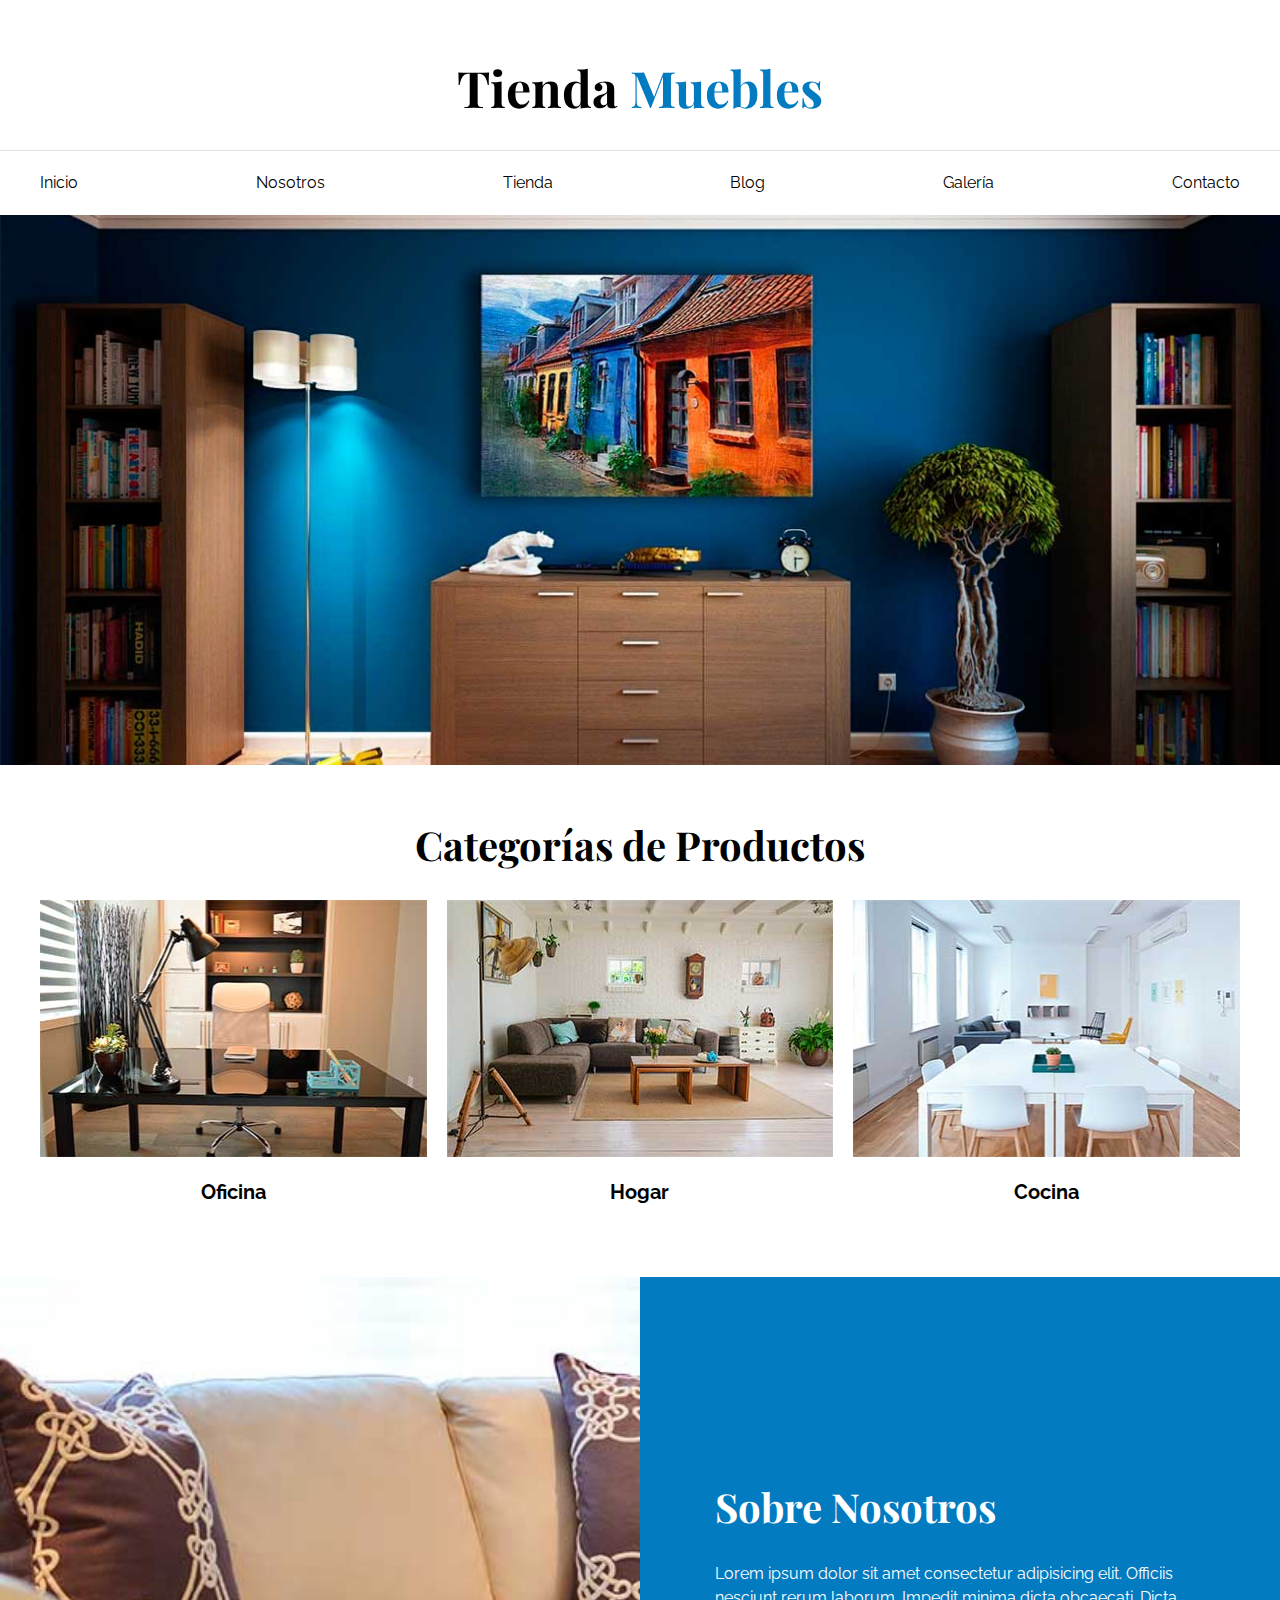
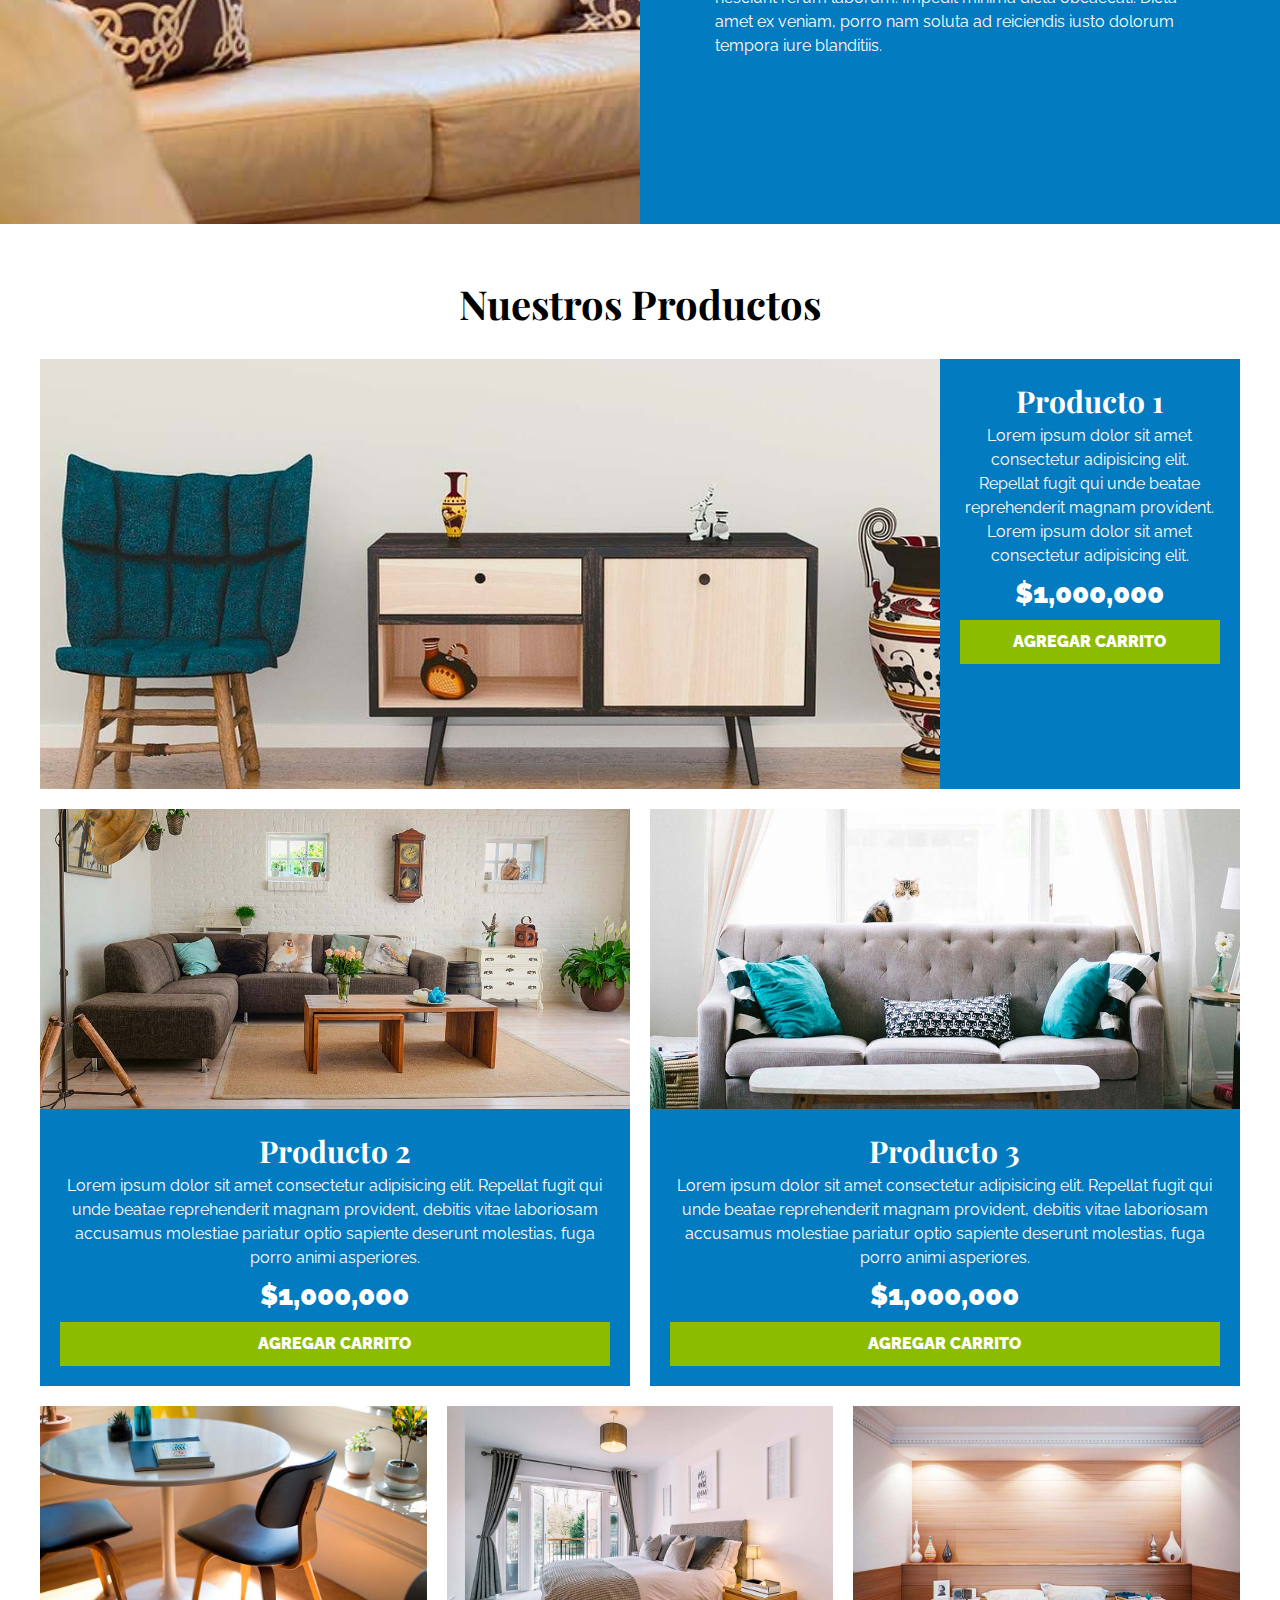
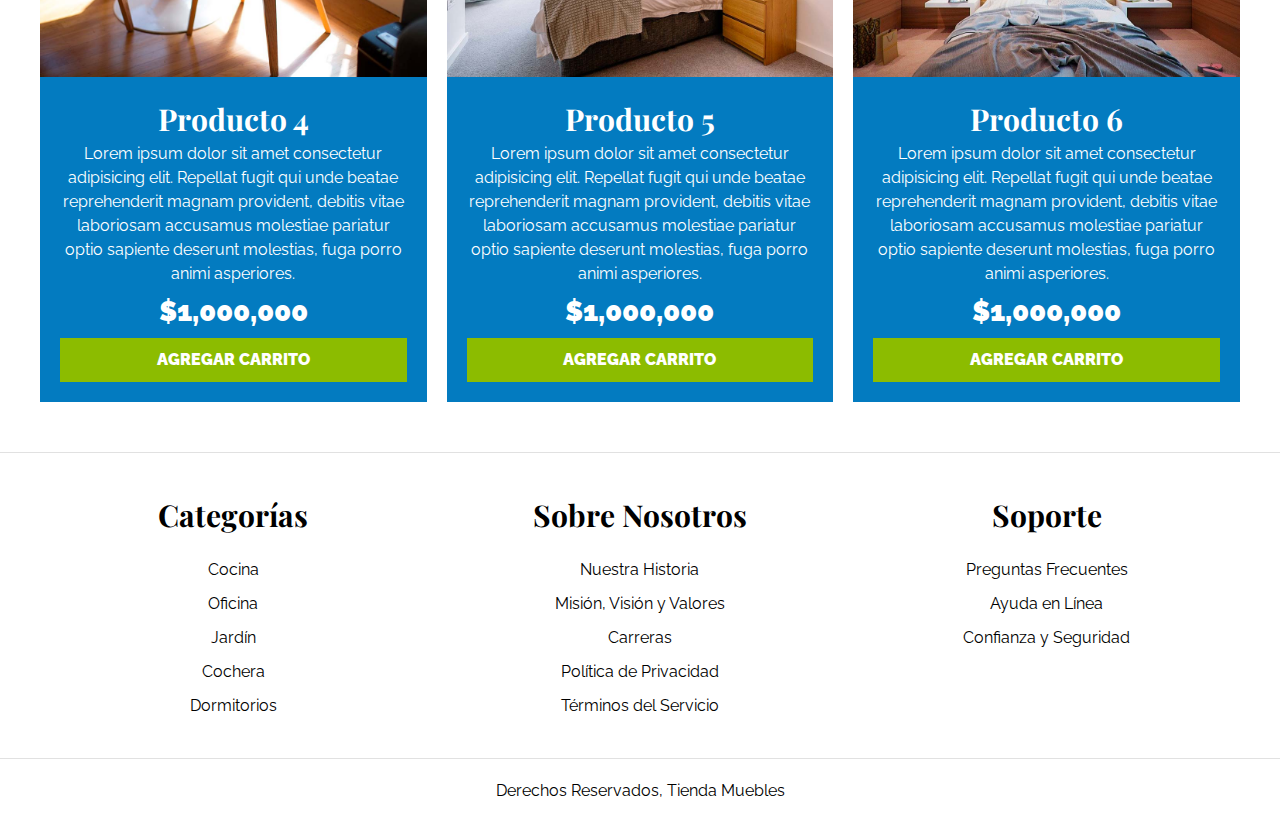
<file: index.html>
<!DOCTYPE html>
<html lang="en">
  <head>
    <meta charset="UTF-8" />
    <meta http-equiv="X-UA-Compatible" content="IE=edge" />
    <meta name="viewport" content="width=device-width, initial-scale=1.0" />
    <title>Tienda Muebles</title>

    <link rel="stylesheet" href="css/normalize.css" />
    <link rel="preconnect" href="https://fonts.googleapis.com" />
    <link rel="preconnect" href="https://fonts.gstatic.com" crossorigin />
    <link
      href="https://fonts.googleapis.com/css2?family=Playfair+Display:wght@700&family=Raleway:wght@400;700;900&display=swap"
      rel="stylesheet"
    />
    <link rel="stylesheet" href="css/styles.css" />
  </head>

  <body>
    <header>
      <h1 class="nombre-sitio center">Tienda <span>Muebles</span></h1>
    </header>

    <div class="contenedor-nav">
      <nav class="nav-principal contenedor">
        <a href="index.html">Inicio</a>
        <a href="nosotros.html">Nosotros</a>
        <a href="tienda.html">Tienda</a>
        <a href="blog.html">Blog</a>
        <a href="galeria.html">Galería</a>
        <a href="formulario.html">Contacto</a>
      </nav>
    </div>

    <div class="hero"></div>

    <section class="contenedor categorias">
      <h2 class="center">Categorías de Productos</h2>

      <div class="listado-categorias">
        <div class="categoria">
          <img src="img/categoria1.jpg" alt="Imagen Categoría" />
          <a href="#">Oficina</a>
        </div>

        <div class="categoria">
          <img src="img/categoria2.jpg" alt="Imagen Categoría Hogar" />
          <a href="#">Hogar</a>
        </div>

        <div class="categoria">
          <img src="img/categoria3.jpg" alt="Imagen Categoría Cocina" />
          <a href="#">Cocina</a>
        </div>
      </div>
    </section>

    <section class="sobre-nosotros">
      <div class="contenedor sobre-nosotros-grid">
        <div class="texto-nosotros">
          <h2>Sobre Nosotros</h2>
          <p>
            Lorem ipsum dolor sit amet consectetur adipisicing elit. Officiis
            nesciunt rerum laborum. Impedit minima dicta obcaecati. Dicta amet
            ex veniam, porro nam soluta ad reiciendis iusto dolorum tempora iure
            blanditiis.
          </p>
        </div>
      </div>
    </section>

    <main class="contenido-principal contenedor">
      <h2 class="center">Nuestros Productos</h2>

      <div class="listado-productos">
        <div class="producto">
          <img src="img/producto1.jpg" alt="Imagen Producto" />
          <div class="texto-producto">
            <h3>Producto 1</h3>

            <p>
              Lorem ipsum dolor sit amet consectetur adipisicing elit. Repellat
              fugit qui unde beatae reprehenderit magnam provident. Lorem ipsum
              dolor sit amet consectetur adipisicing elit.
            </p>

            <p class="precio">$1,000,000</p>

            <a class="btn" href="#">Agregar Carrito</a>
            <!--Info del producto-->
          </div>
          <!--Producto-->
        </div>

        <div class="producto">
          <img src="img/producto2.jpg" alt="Imagen Producto" />
          <div class="texto-producto">
            <h3>Producto 2</h3>

            <p>
              Lorem ipsum dolor sit amet consectetur adipisicing elit. Repellat
              fugit qui unde beatae reprehenderit magnam provident, debitis
              vitae laboriosam accusamus molestiae pariatur optio sapiente
              deserunt molestias, fuga porro animi asperiores.
            </p>

            <p class="precio">$1,000,000</p>

            <a class="btn" href="#">Agregar Carrito</a>
            <!--Info del producto-->
          </div>
          <!--Producto-->
        </div>

        <div class="producto">
          <img src="img/producto3.jpg" alt="Imagen Producto" />
          <div class="texto-producto">
            <h3>Producto 3</h3>

            <p>
              Lorem ipsum dolor sit amet consectetur adipisicing elit. Repellat
              fugit qui unde beatae reprehenderit magnam provident, debitis
              vitae laboriosam accusamus molestiae pariatur optio sapiente
              deserunt molestias, fuga porro animi asperiores.
            </p>

            <p class="precio">$1,000,000</p>

            <a class="btn" href="#">Agregar Carrito</a>
            <!--Info del producto-->
          </div>
          <!--Producto-->
        </div>

        <div class="producto">
          <img src="img/producto4.jpg" alt="Imagen Producto" />
          <div class="texto-producto">
            <h3>Producto 4</h3>

            <p>
              Lorem ipsum dolor sit amet consectetur adipisicing elit. Repellat
              fugit qui unde beatae reprehenderit magnam provident, debitis
              vitae laboriosam accusamus molestiae pariatur optio sapiente
              deserunt molestias, fuga porro animi asperiores.
            </p>

            <p class="precio">$1,000,000</p>

            <a class="btn" href="#">Agregar Carrito</a>
            <!--Info del producto-->
          </div>
          <!--Producto-->
        </div>

        <div class="producto">
          <img src="img/producto5.jpg" alt="Imagen Producto" />
          <div class="texto-producto">
            <h3>Producto 5</h3>

            <p>
              Lorem ipsum dolor sit amet consectetur adipisicing elit. Repellat
              fugit qui unde beatae reprehenderit magnam provident, debitis
              vitae laboriosam accusamus molestiae pariatur optio sapiente
              deserunt molestias, fuga porro animi asperiores.
            </p>

            <p class="precio">$1,000,000</p>

            <a class="btn" href="#">Agregar Carrito</a>
            <!--Info del producto-->
          </div>
          <!--Producto-->
        </div>

        <div class="producto">
          <img src="img/producto6.jpg" alt="Imagen Producto" />
          <div class="texto-producto">
            <h3>Producto 6</h3>

            <p>
              Lorem ipsum dolor sit amet consectetur adipisicing elit. Repellat
              fugit qui unde beatae reprehenderit magnam provident, debitis
              vitae laboriosam accusamus molestiae pariatur optio sapiente
              deserunt molestias, fuga porro animi asperiores.
            </p>

            <p class="precio">$1,000,000</p>

            <a class="btn" href="#">Agregar Carrito</a>
            <!--Info del producto-->
          </div>
          <!--Producto-->
        </div>
        <!--Fin del listado de productos-->
      </div>
    </main>

    <footer class="site-footer">
      <div class="contenedor-footer contenedor">
        <div>
          <h3 class="center">Categorías</h3>

          <nav class="nav-footer">
            <a href="#">Cocina</a>
            <a href="#">Oficina</a>
            <a href="#">Jardín</a>
            <a href="#">Cochera</a>
            <a href="#">Dormitorios</a>
          </nav>
        </div>

        <div>
          <h3 class="center">Sobre Nosotros</h3>

          <nav class="nav-footer">
            <a href="#">Nuestra Historia</a>
            <a href="#">Misión, Visión y Valores</a>
            <a href="#">Carreras</a>
            <a href="#">Política de Privacidad</a>
            <a href="#">Términos del Servicio</a>
          </nav>
        </div>

        <div>
          <h3 class="center">Soporte</h3>

          <nav class="nav-footer">
            <a href="#">Preguntas Frecuentes</a>
            <a href="#">Ayuda en Línea</a>
            <a href="#">Confianza y Seguridad</a>
          </nav>
        </div>
      </div>

      <p class="copyright center">Derechos Reservados, Tienda Muebles</p>
    </footer>
  </body>
</html>
</file>
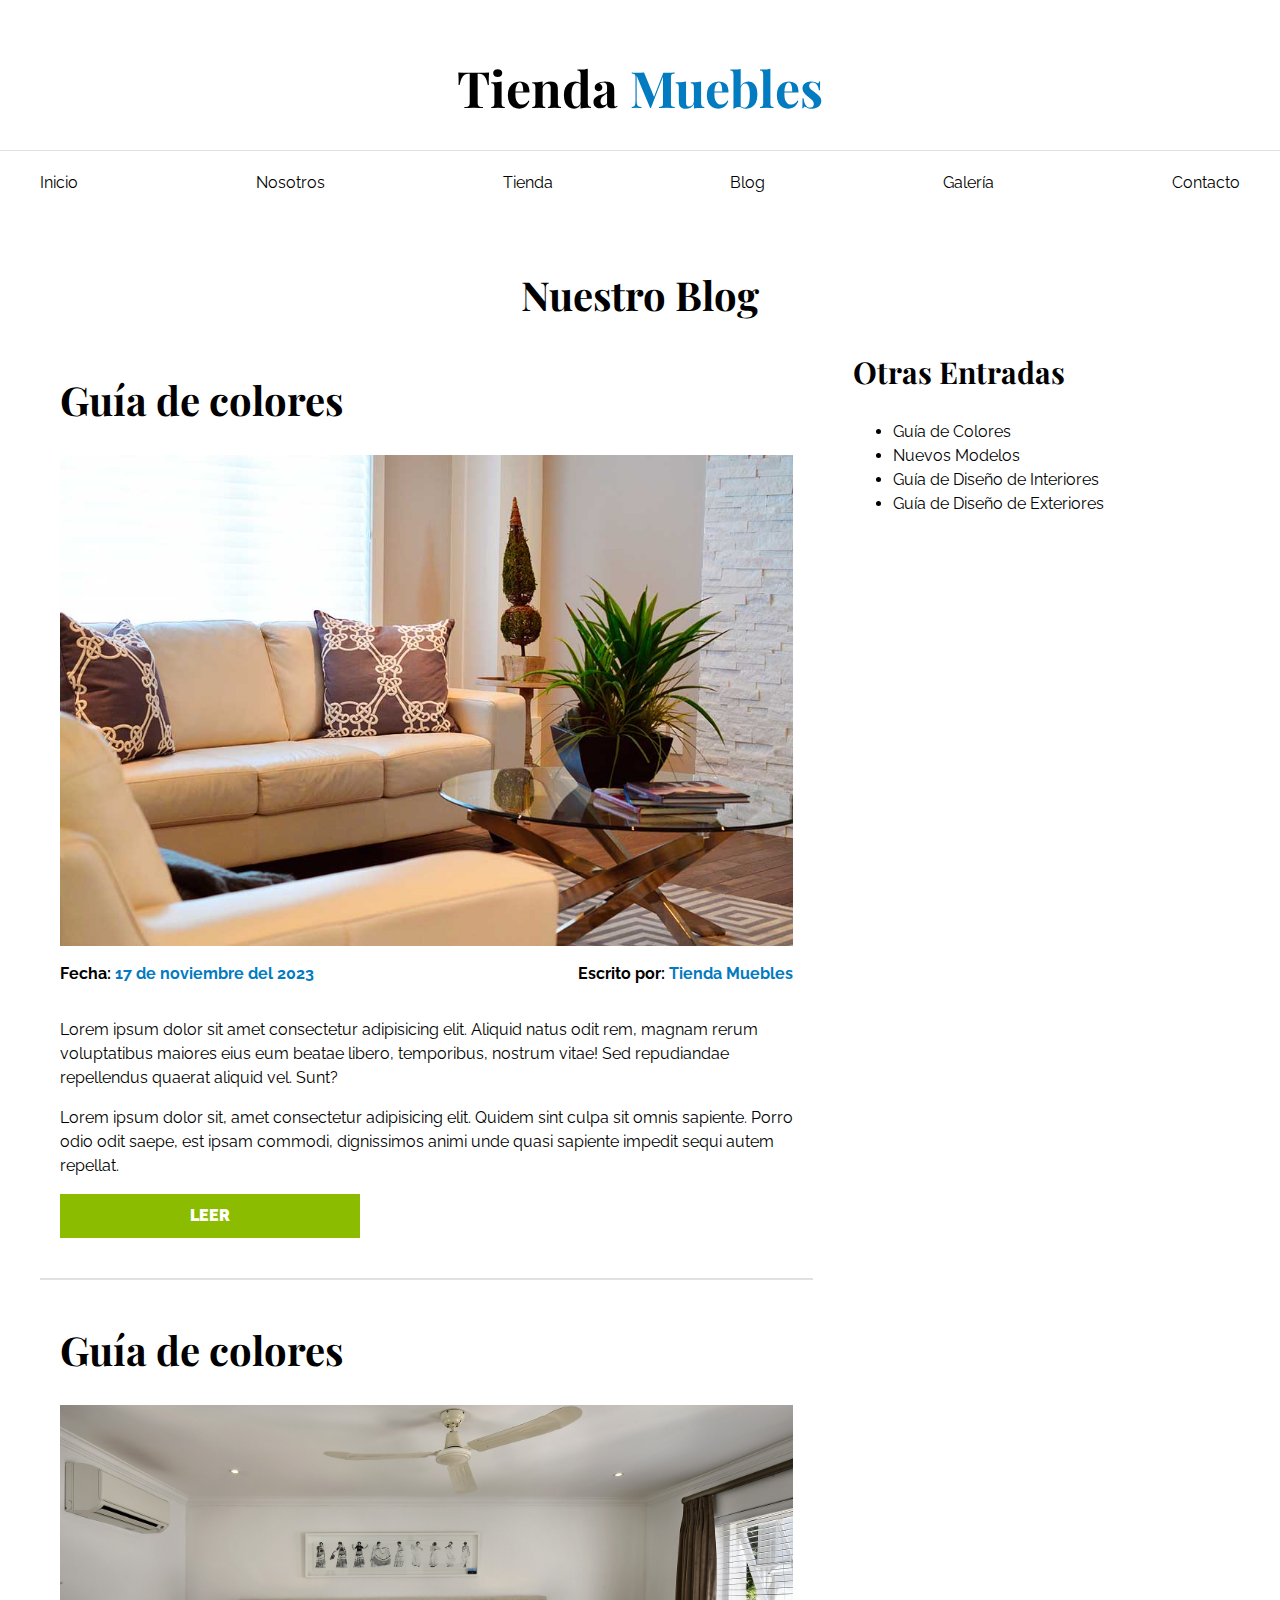
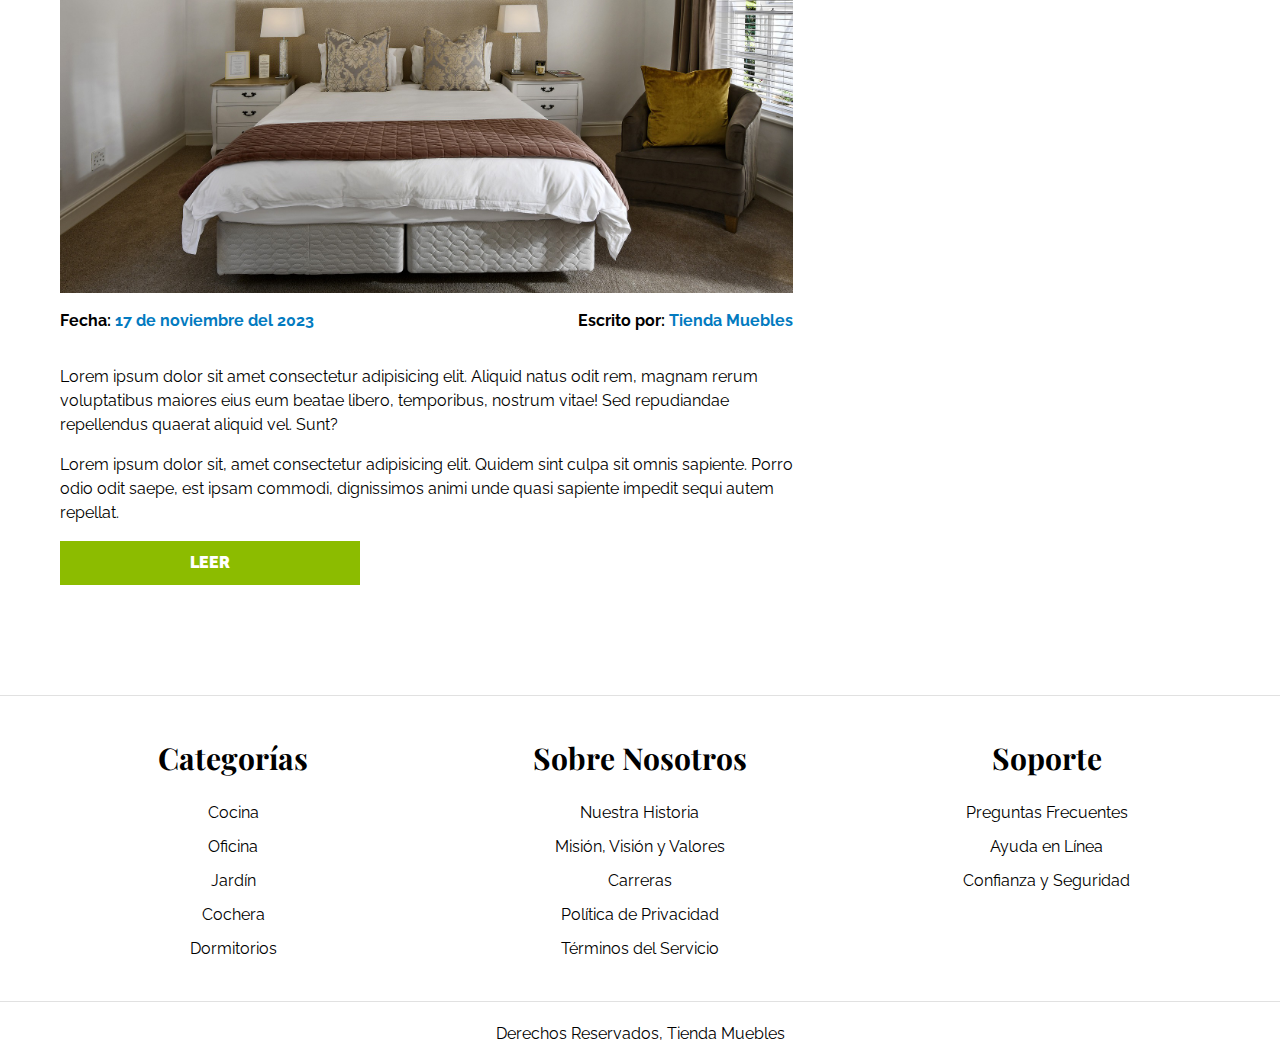
<file: blog.html>
<!DOCTYPE html>
<html lang="en">
  <head>
    <meta charset="UTF-8" />
    <meta http-equiv="X-UA-Compatible" content="IE=edge" />
    <meta name="viewport" content="width=device-width, initial-scale=1.0" />
    <title>Tienda Mueble - Blogs</title>

    <link rel="stylesheet" href="css/normalize.css" />
    <link rel="preconnect" href="https://fonts.googleapis.com" />
    <link rel="preconnect" href="https://fonts.gstatic.com" crossorigin />
    <link
      href="https://fonts.googleapis.com/css2?family=Playfair+Display:wght@700&family=Raleway:wght@400;700;900&display=swap"
      rel="stylesheet"
    />
    <link rel="stylesheet" href="css/styles.css" />
  </head>

  <body>
    <header>
      <h1 class="nombre-sitio center">Tienda <span>Muebles</span></h1>
    </header>

    <div class="contenedor-nav">
      <nav class="nav-principal contenedor">
        <a href="index.html">Inicio</a>
        <a href="nosotros.html">Nosotros</a>
        <a href="tienda.html">Tienda</a>
        <a href="blog.html">Blog</a>
        <a href="galeria.html">Galería</a>
        <a href="formulario.html">Contacto</a>
      </nav>
    </div>

    <main class="contenido-principal contenedor">
      <h2 class="center">Nuestro Blog</h2>

      <div class="contenedor-blog">
        <div class="blog">
          <article class="entrada">
            <header>
              <h2>Guía de colores</h2>
            </header>

            <div class="class">
              <img src="img/nosotros.jpg" alt="imagen de blog" />
            </div>

            <div class="entrada-meta">
              <p>Fecha: <span>17 de noviembre del 2023</span></p>
              <p>Escrito por: <span>Tienda Muebles</span></p>
            </div>

            <div class="entrada-blog">
              <p>
                Lorem ipsum dolor sit amet consectetur adipisicing elit. Aliquid
                natus odit rem, magnam rerum voluptatibus maiores eius eum
                beatae libero, temporibus, nostrum vitae! Sed repudiandae
                repellendus quaerat aliquid vel. Sunt?
              </p>

              <p>
                Lorem ipsum dolor sit, amet consectetur adipisicing elit. Quidem
                sint culpa sit omnis sapiente. Porro odio odit saepe, est ipsam
                commodi, dignissimos animi unde quasi sapiente impedit sequi
                autem repellat.
              </p>
            </div>

            <a class="btn max-width-30" href="entrada.html">Leer</a>
          </article>

          <article class="entrada">
            <header>
              <h2>Guía de colores</h2>
            </header>

            <div class="class">
              <img src="img/galeria_03.jpg" alt="imagen de blog" />
            </div>

            <div class="entrada-meta">
              <p>Fecha: <span>17 de noviembre del 2023</span></p>
              <p>Escrito por: <span>Tienda Muebles</span></p>
            </div>

            <div class="entrada-blog">
              <p>
                Lorem ipsum dolor sit amet consectetur adipisicing elit. Aliquid
                natus odit rem, magnam rerum voluptatibus maiores eius eum
                beatae libero, temporibus, nostrum vitae! Sed repudiandae
                repellendus quaerat aliquid vel. Sunt?
              </p>

              <p>
                Lorem ipsum dolor sit, amet consectetur adipisicing elit. Quidem
                sint culpa sit omnis sapiente. Porro odio odit saepe, est ipsam
                commodi, dignissimos animi unde quasi sapiente impedit sequi
                autem repellat.
              </p>
            </div>

            <a class="btn max-width-30" href="entrada.html">Leer</a>
          </article>
        </div>

        <aside>
          <h3>Otras Entradas</h3>

          <ul>
            <li>
              <a href="entrada.html">Guía de Colores</a>
            </li>
            <li>
              <a href="entrada.html">Nuevos Modelos</a>
            </li>
            <li>
              <a href="entrada.html">Guía de Diseño de Interiores</a>
            </li>
            <li>
              <a href="entrada.html">Guía de Diseño de Exteriores</a>
            </li>
          </ul>
        </aside>
      </div>
    </main>

    <footer class="site-footer">
      <div class="contenedor-footer contenedor">
        <div>
          <h3 class="center">Categorías</h3>

          <nav class="nav-footer">
            <a href="#">Cocina</a>
            <a href="#">Oficina</a>
            <a href="#">Jardín</a>
            <a href="#">Cochera</a>
            <a href="#">Dormitorios</a>
          </nav>
        </div>

        <div>
          <h3 class="center">Sobre Nosotros</h3>

          <nav class="nav-footer">
            <a href="#">Nuestra Historia</a>
            <a href="#">Misión, Visión y Valores</a>
            <a href="#">Carreras</a>
            <a href="#">Política de Privacidad</a>
            <a href="#">Términos del Servicio</a>
          </nav>
        </div>

        <div>
          <h3 class="center">Soporte</h3>

          <nav class="nav-footer">
            <a href="#">Preguntas Frecuentes</a>
            <a href="#">Ayuda en Línea</a>
            <a href="#">Confianza y Seguridad</a>
          </nav>
        </div>
      </div>

      <p class="copyright center">Derechos Reservados, Tienda Muebles</p>
    </footer>
  </body>
</html>
</file>
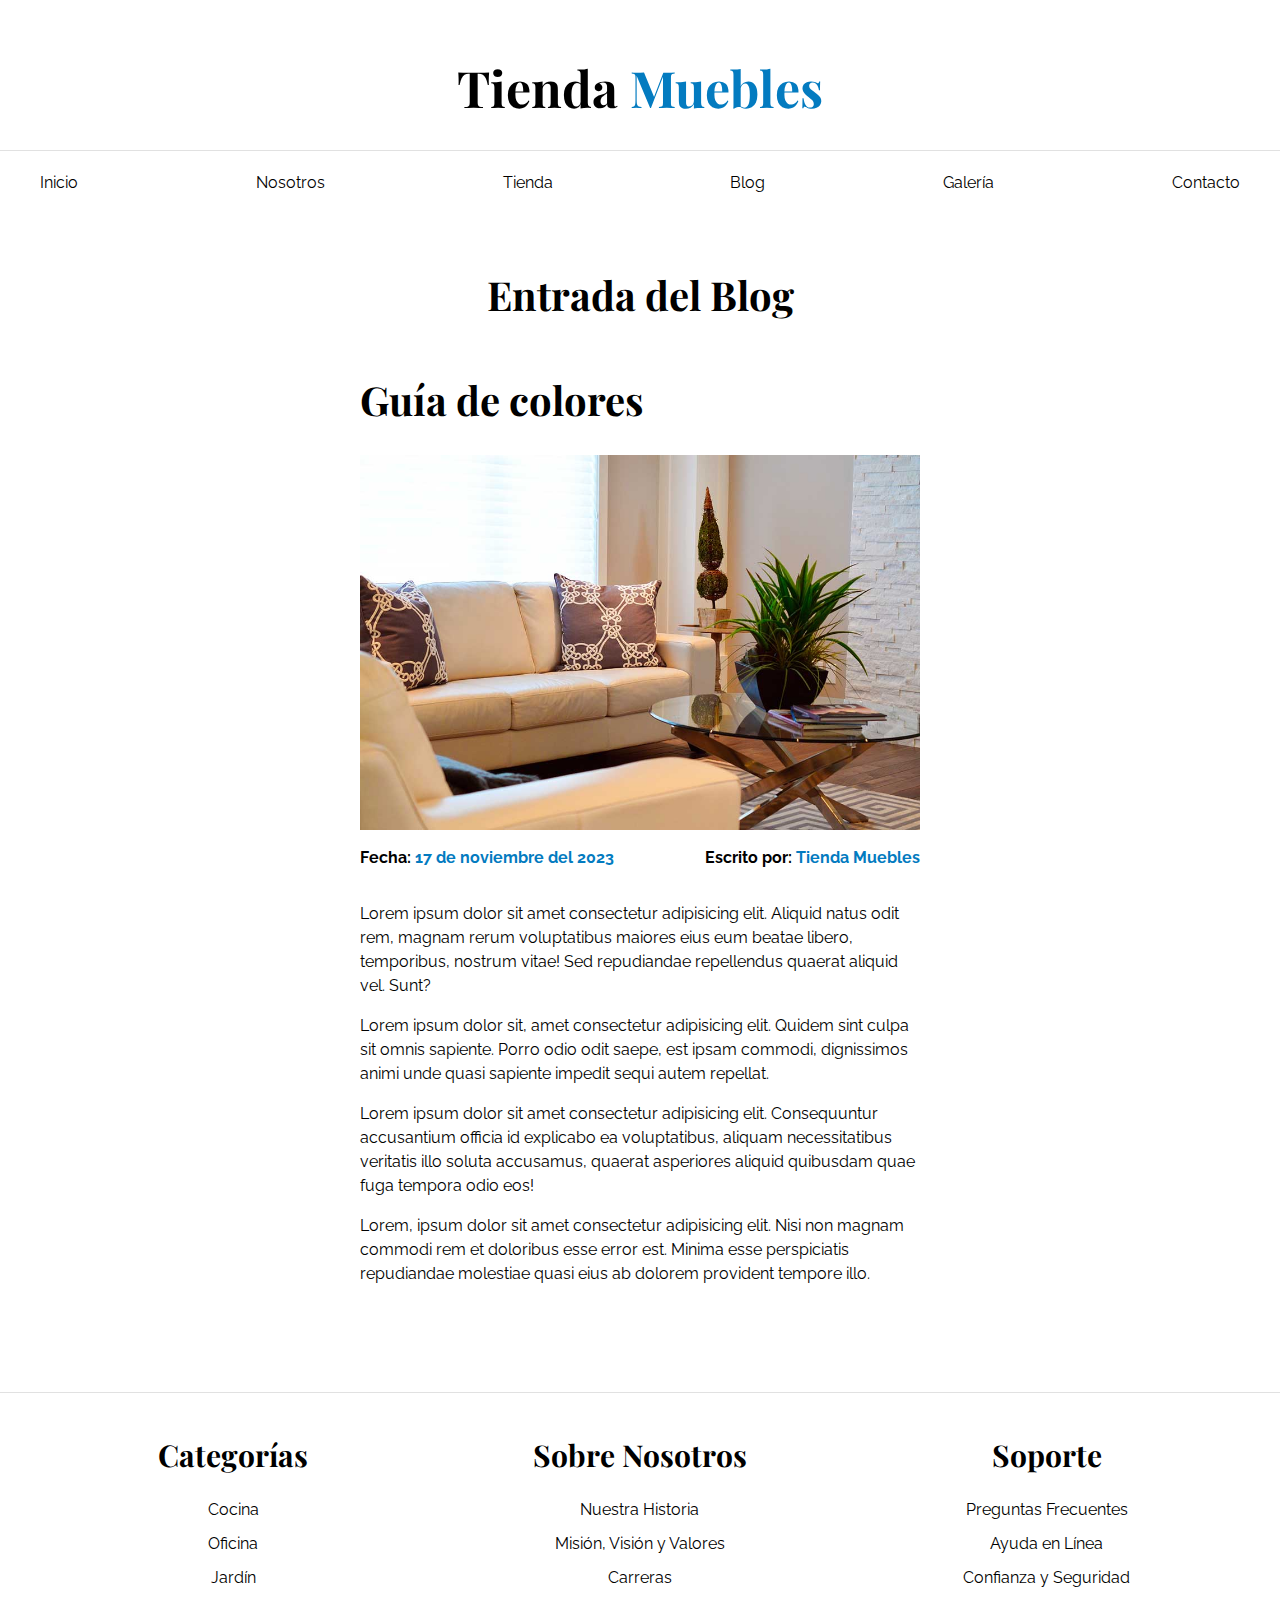
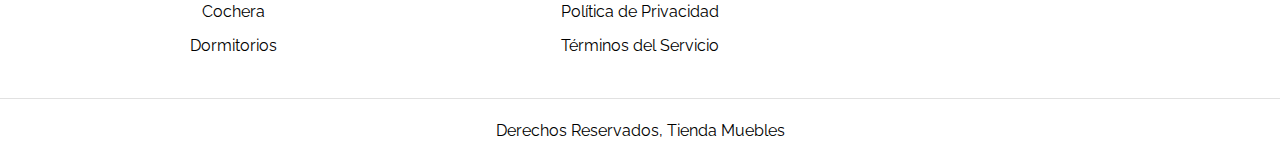
<file: entrada.html>
<!DOCTYPE html>
<html lang="en">
  <head>
    <meta charset="UTF-8" />
    <meta http-equiv="X-UA-Compatible" content="IE=edge" />
    <meta name="viewport" content="width=device-width, initial-scale=1.0" />
    <title>Tienda Mueble - Entrada Blog</title>

    <link rel="stylesheet" href="css/normalize.css" />
    <link rel="preconnect" href="https://fonts.googleapis.com" />
    <link rel="preconnect" href="https://fonts.gstatic.com" crossorigin />
    <link
      href="https://fonts.googleapis.com/css2?family=Playfair+Display:wght@700&family=Raleway:wght@400;700;900&display=swap"
      rel="stylesheet"
    />
    <link rel="stylesheet" href="css/styles.css" />
  </head>

  <body>
    <header>
      <h1 class="nombre-sitio center">Tienda <span>Muebles</span></h1>
    </header>

    <div class="contenedor-nav">
      <nav class="nav-principal contenedor">
        <a href="index.html">Inicio</a>
        <a href="nosotros.html">Nosotros</a>
        <a href="tienda.html">Tienda</a>
        <a href="blog.html">Blog</a>
        <a href="galeria.html">Galería</a>
        <a href="formulario.html">Contacto</a>
      </nav>
    </div>

    <main class="contenido-principal contenedor">
      <h2 class="center">Entrada del Blog</h2>

      <article class="entrada contenido-entrada">
        <header>
          <h2>Guía de colores</h2>
        </header>

        <div class="class">
          <img src="img/nosotros.jpg" alt="imagen de blog" />
        </div>

        <div class="entrada-meta">
          <p>Fecha: <span>17 de noviembre del 2023</span></p>
          <p>Escrito por: <span>Tienda Muebles</span></p>
        </div>

        <div class="entrada-blog">
          <p>
            Lorem ipsum dolor sit amet consectetur adipisicing elit. Aliquid
            natus odit rem, magnam rerum voluptatibus maiores eius eum beatae
            libero, temporibus, nostrum vitae! Sed repudiandae repellendus
            quaerat aliquid vel. Sunt?
          </p>

          <p>
            Lorem ipsum dolor sit, amet consectetur adipisicing elit. Quidem
            sint culpa sit omnis sapiente. Porro odio odit saepe, est ipsam
            commodi, dignissimos animi unde quasi sapiente impedit sequi autem
            repellat.
          </p>

          <p>
            Lorem ipsum dolor sit amet consectetur adipisicing elit.
            Consequuntur accusantium officia id explicabo ea voluptatibus,
            aliquam necessitatibus veritatis illo soluta accusamus, quaerat
            asperiores aliquid quibusdam quae fuga tempora odio eos!
          </p>

          <p>
            Lorem, ipsum dolor sit amet consectetur adipisicing elit. Nisi non
            magnam commodi rem et doloribus esse error est. Minima esse
            perspiciatis repudiandae molestiae quasi eius ab dolorem provident
            tempore illo.
          </p>
        </div>
      </article>
    </main>

    <footer class="site-footer">
      <div class="contenedor-footer contenedor">
        <div>
          <h3 class="center">Categorías</h3>

          <nav class="nav-footer">
            <a href="#">Cocina</a>
            <a href="#">Oficina</a>
            <a href="#">Jardín</a>
            <a href="#">Cochera</a>
            <a href="#">Dormitorios</a>
          </nav>
        </div>

        <div>
          <h3 class="center">Sobre Nosotros</h3>

          <nav class="nav-footer">
            <a href="#">Nuestra Historia</a>
            <a href="#">Misión, Visión y Valores</a>
            <a href="#">Carreras</a>
            <a href="#">Política de Privacidad</a>
            <a href="#">Términos del Servicio</a>
          </nav>
        </div>

        <div>
          <h3 class="center">Soporte</h3>

          <nav class="nav-footer">
            <a href="#">Preguntas Frecuentes</a>
            <a href="#">Ayuda en Línea</a>
            <a href="#">Confianza y Seguridad</a>
          </nav>
        </div>
      </div>

      <p class="copyright center">Derechos Reservados, Tienda Muebles</p>
    </footer>
  </body>
</html>
</file>
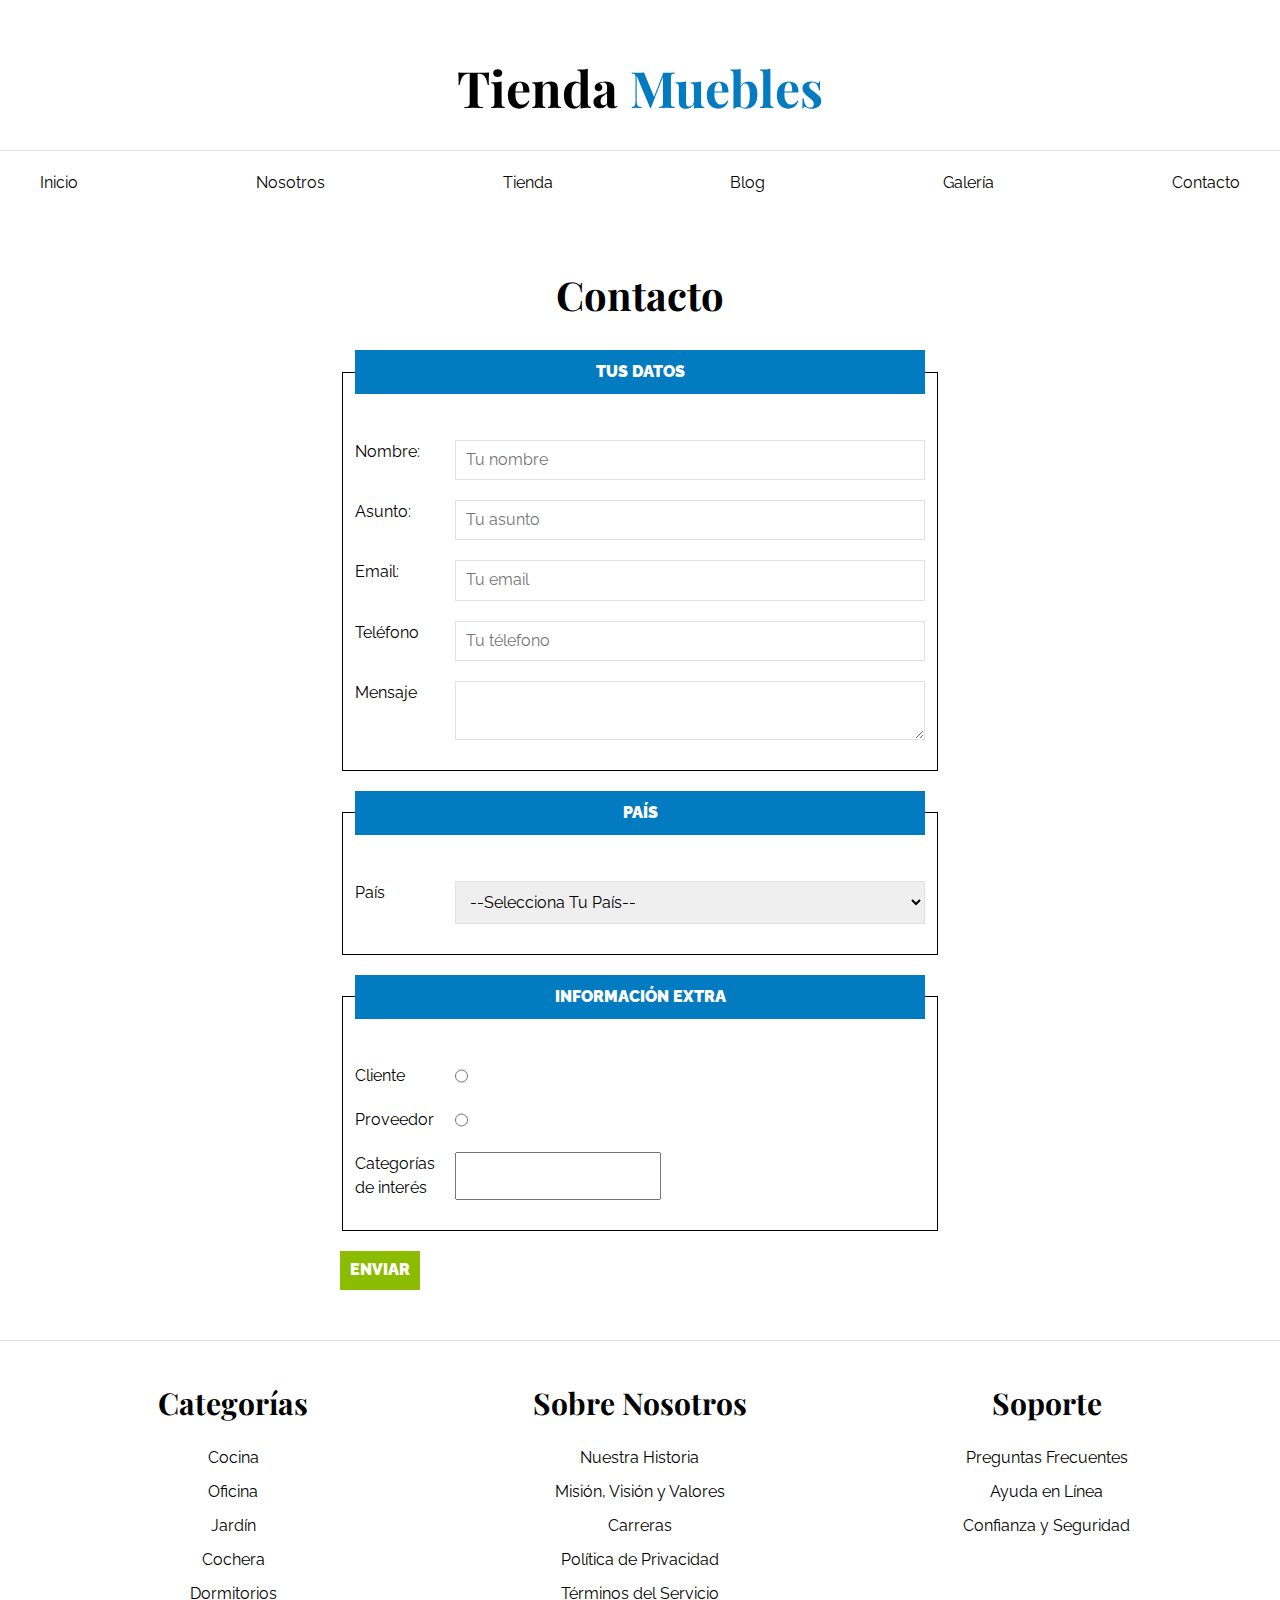
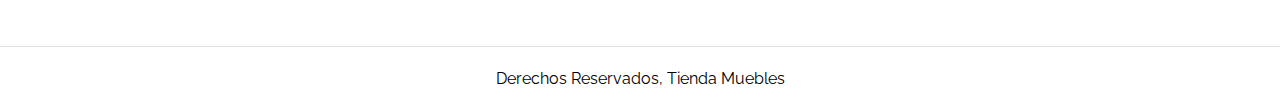
<file: formulario.html>
<!DOCTYPE html>
<html lang="en">
  <head>
    <meta charset="UTF-8" />
    <meta http-equiv="X-UA-Compatible" content="IE=edge" />
    <meta name="viewport" content="width=device-width, initial-scale=1.0" />
    <title>Tienda Mueble - Contacto</title>

    <link rel="stylesheet" href="css/normalize.css" />
    <link rel="preconnect" href="https://fonts.googleapis.com" />
    <link rel="preconnect" href="https://fonts.gstatic.com" crossorigin />
    <link
      href="https://fonts.googleapis.com/css2?family=Playfair+Display:wght@700&family=Raleway:wght@400;700;900&display=swap"
      rel="stylesheet"
    />
    <link rel="stylesheet" href="css/styles.css" />
  </head>

  <body>
    <header>
      <h1 class="nombre-sitio center">Tienda <span>Muebles</span></h1>
    </header>

    <div class="contenedor-nav">
      <nav class="nav-principal contenedor">
        <a href="index.html">Inicio</a>
        <a href="nosotros.html">Nosotros</a>
        <a href="tienda.html">Tienda</a>
        <a href="blog.html">Blog</a>
        <a href="galeria.html">Galería</a>
        <a href="formulario.html">Contacto</a>
      </nav>
    </div>

    <main class="contenido-principal contenedor">
      <h2 class="center">Contacto</h2>

      <form class="formulario">
        <fieldset>
          <legend>Tus Datos</legend>

          <div class="campo">
            <label for="nombre">Nombre: </label>
            <input
              class="input"
              id="nombre"
              type="text"
              placeholder="Tu nombre"
            />
          </div>

          <div class="campo">
            <label for="asunto">Asunto: </label>
            <input
              class="input"
              id="asunto"
              type="text"
              placeholder="Tu asunto"
            />
          </div>

          <div class="campo">
            <label for="email">Email: </label>
            <input
              class="input"
              id="email"
              type="email"
              placeholder="Tu email"
            />
          </div>

          <div class="campo">
            <label for="telefono">Teléfono</label>
            <input
              class="input"
              id="telefono"
              type="tel"
              placeholder="Tu télefono"
            />
          </div>

          <div class="campo">
            <label for="mensaje">Mensaje</label>
            <textarea id="mensaje" class="input"></textarea>
          </div>
        </fieldset>

        <fieldset>
          <legend>País</legend>

          <div class="campo">
            <label for="pais">País</label>
            <select class="input" id="pais">
              <option value="" selected disabled>--Selecciona Tu País--</option>
              <option value="MX">México</option>
              <option value="AR">Argentina</option>
              <option value="CL">Chile</option>
              <option value="CO">Colombia</option>
              <option value="PR">Perú</option>
            </select>
          </div>
        </fieldset>

        <fieldset>
          <legend>Información Extra</legend>

          <div class="campo">
            <label for="cliente">Cliente</label>
            <input id="cliente" type="radio" name="tipo" value="cliente" />
          </div>

          <div class="campo">
            <label for="proveedor">Proveedor</label>
            <input id="proveedor" type="radio" name="tipo" value="proveedor" />
          </div>

          <div class="campo">
            <label for="categorias">Categorías de interés</label>
            <input list="categorias" name="categorias" />
            <datalist id="categorias">
              <option value="Cocinas"></option>
              <option value="Exterior"></option>
              <option value="Recamaras"></option>
              <option value="Oficina"></option>
              <option value="Television"></option>
            </datalist>
          </div>
        </fieldset>

        <input class="btn" type="submit" value="Enviar" />
      </form>
    </main>

    <footer class="site-footer">
      <div class="contenedor-footer contenedor">
        <div>
          <h3 class="center">Categorías</h3>

          <nav class="nav-footer">
            <a href="#">Cocina</a>
            <a href="#">Oficina</a>
            <a href="#">Jardín</a>
            <a href="#">Cochera</a>
            <a href="#">Dormitorios</a>
          </nav>
        </div>

        <div>
          <h3 class="center">Sobre Nosotros</h3>

          <nav class="nav-footer">
            <a href="#">Nuestra Historia</a>
            <a href="#">Misión, Visión y Valores</a>
            <a href="#">Carreras</a>
            <a href="#">Política de Privacidad</a>
            <a href="#">Términos del Servicio</a>
          </nav>
        </div>

        <div>
          <h3 class="center">Soporte</h3>

          <nav class="nav-footer">
            <a href="#">Preguntas Frecuentes</a>
            <a href="#">Ayuda en Línea</a>
            <a href="#">Confianza y Seguridad</a>
          </nav>
        </div>
      </div>

      <p class="copyright center">Derechos Reservados, Tienda Muebles</p>
    </footer>
  </body>
</html>
</file>
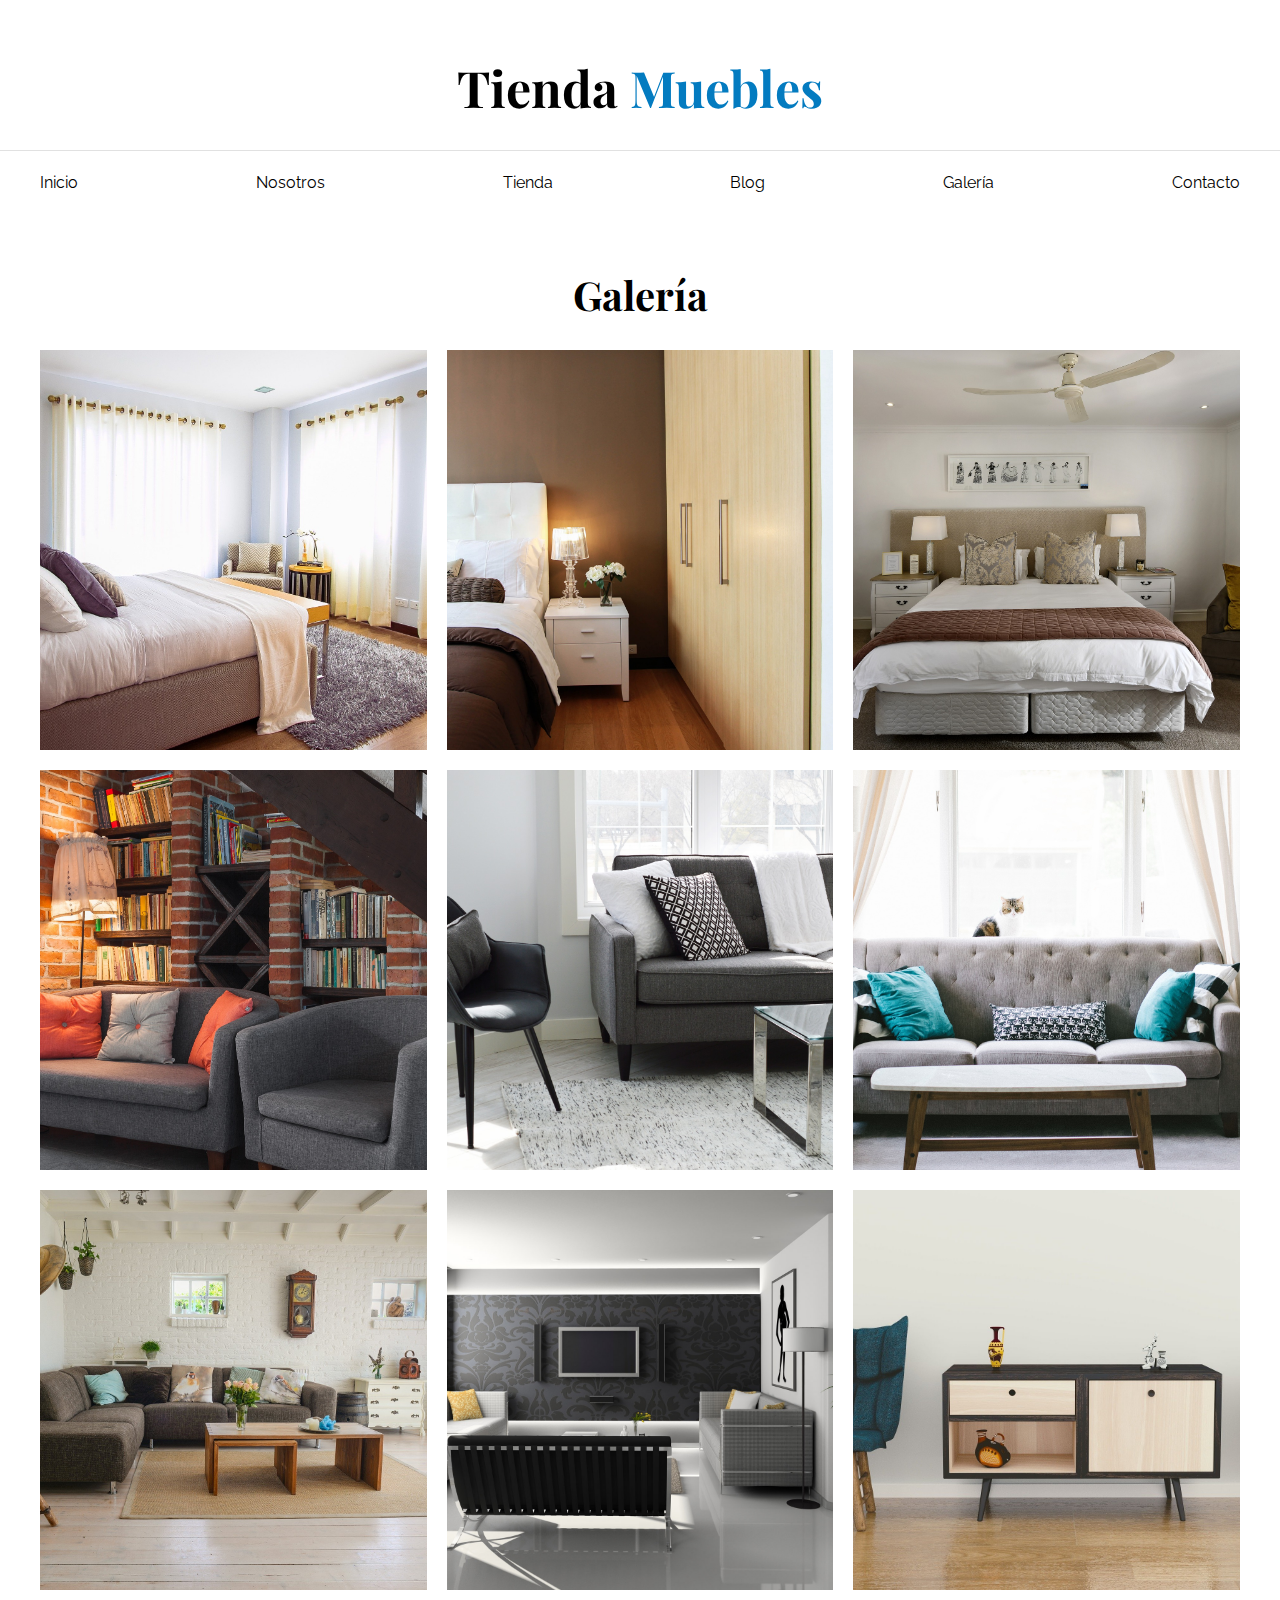
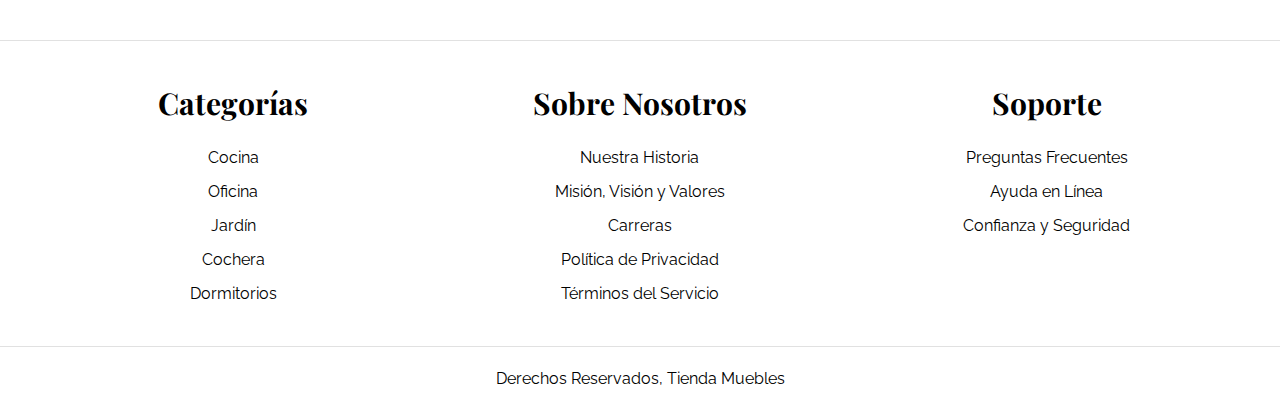
<file: galeria.html>
<!DOCTYPE html>
<html lang="en">
  <head>
    <meta charset="UTF-8" />
    <meta http-equiv="X-UA-Compatible" content="IE=edge" />
    <meta name="viewport" content="width=device-width, initial-scale=1.0" />
    <title>Tienda Mueble - Galería</title>

    <link rel="stylesheet" href="css/normalize.css" />
    <link rel="preconnect" href="https://fonts.googleapis.com" />
    <link rel="preconnect" href="https://fonts.gstatic.com" crossorigin />
    <link
      href="https://fonts.googleapis.com/css2?family=Playfair+Display:wght@700&family=Raleway:wght@400;700;900&display=swap"
      rel="stylesheet"
    />
    <link rel="stylesheet" href="css/styles.css" />
  </head>

  <body>
    <header>
      <h1 class="nombre-sitio center">Tienda <span>Muebles</span></h1>
    </header>

    <div class="contenedor-nav">
      <nav class="nav-principal contenedor">
        <a href="index.html">Inicio</a>
        <a href="nosotros.html">Nosotros</a>
        <a href="tienda.html">Tienda</a>
        <a href="blog.html">Blog</a>
        <a href="galeria.html">Galería</a>
        <a href="formulario.html">Contacto</a>
      </nav>
    </div>

    <main class="contenido-principal contenedor">
      <h2 class="center">Galería</h2>

      <ul class="galeria">
        <li>
          <a href="img/galeria_01.jpg">
            <img src="img/galeria_01.jpg" alt="" />
          </a>
        </li>
        <li>
          <a href="img/galeria_02.jpg">
            <img src="img/galeria_02.jpg" alt="" />
          </a>
        </li>
        <li>
          <a href="img/galeria_03.jpg">
            <img src="img/galeria_03.jpg" alt="" />
          </a>
        </li>
        <li>
          <a href="img/galeria_04.jpg">
            <img src="img/galeria_04.jpg" alt="" />
          </a>
        </li>
        <li>
          <a href="img/galeria_05.jpg">
            <img src="img/galeria_05.jpg" alt="" />
          </a>
        </li>
        <li>
          <a href="img/galeria_06.jpg">
            <img src="img/galeria_06.jpg" alt="" />
          </a>
        </li>
        <li>
          <a href="img/galeria_07.jpg">
            <img src="img/galeria_07.jpg" alt="" />
          </a>
        </li>
        <li>
          <a href="img/galeria_08.jpg">
            <img src="img/galeria_08.jpg" alt="" />
          </a>
        </li>
        <li>
          <a href="img/galeria_09.jpg">
            <img src="img/galeria_09.jpg" alt="" />
          </a>
        </li>
      </ul>
    </main>

    <footer class="site-footer">
      <div class="contenedor-footer contenedor">
        <div>
          <h3 class="center">Categorías</h3>

          <nav class="nav-footer">
            <a href="#">Cocina</a>
            <a href="#">Oficina</a>
            <a href="#">Jardín</a>
            <a href="#">Cochera</a>
            <a href="#">Dormitorios</a>
          </nav>
        </div>

        <div>
          <h3 class="center">Sobre Nosotros</h3>

          <nav class="nav-footer">
            <a href="#">Nuestra Historia</a>
            <a href="#">Misión, Visión y Valores</a>
            <a href="#">Carreras</a>
            <a href="#">Política de Privacidad</a>
            <a href="#">Términos del Servicio</a>
          </nav>
        </div>

        <div>
          <h3 class="center">Soporte</h3>

          <nav class="nav-footer">
            <a href="#">Preguntas Frecuentes</a>
            <a href="#">Ayuda en Línea</a>
            <a href="#">Confianza y Seguridad</a>
          </nav>
        </div>
      </div>

      <p class="copyright center">Derechos Reservados, Tienda Muebles</p>
    </footer>
  </body>
</html>
</file>
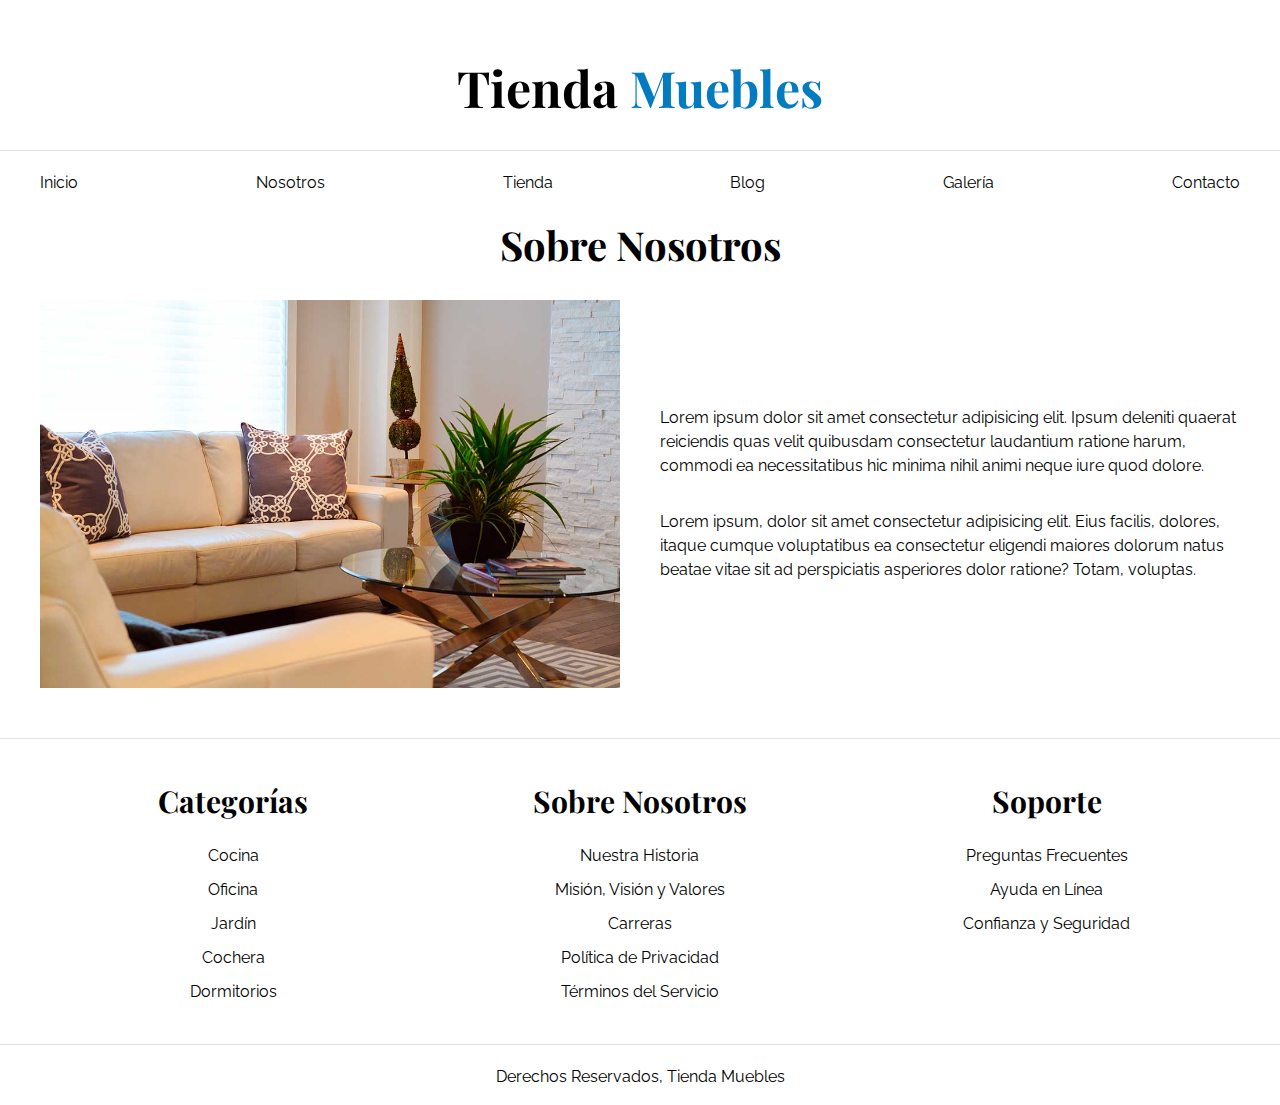
<file: nosotros.html>
<!DOCTYPE html>
<html lang="en">
  <head>
    <meta charset="UTF-8" />
    <meta http-equiv="X-UA-Compatible" content="IE=edge" />
    <meta name="viewport" content="width=device-width, initial-scale=1.0" />
    <title>Tienda Muebles - Nosotros</title>

    <link rel="stylesheet" href="css/normalize.css" />
    <link rel="preconnect" href="https://fonts.googleapis.com" />
    <link rel="preconnect" href="https://fonts.gstatic.com" crossorigin />
    <link
      href="https://fonts.googleapis.com/css2?family=Playfair+Display:wght@700&family=Raleway:wght@400;700;900&display=swap"
      rel="stylesheet"
    />
    <link rel="stylesheet" href="css/styles.css" />
  </head>

  <body>
    <header>
      <h1 class="nombre-sitio center">Tienda <span>Muebles</span></h1>
    </header>

    <div class="contenedor-nav">
      <nav class="nav-principal contenedor">
        <a href="index.html">Inicio</a>
        <a href="nosotros.html">Nosotros</a>
        <a href="tienda.html">Tienda</a>
        <a href="#">Blog</a>
        <a href="#">Galería</a>
        <a href="#">Contacto</a>
      </nav>
    </div>

    <main class="contenedor">
      <h2 class="center">Sobre Nosotros</h2>

      <div class="contenido-nosotros">
        <div class="imagen">
          <img src="/img/nosotros.jpg" alt="Imagen Nosotros" />
        </div>

        <div class="informacion-nosotros">
          <p>
            Lorem ipsum dolor sit amet consectetur adipisicing elit. Ipsum
            deleniti quaerat reiciendis quas velit quibusdam consectetur
            laudantium ratione harum, commodi ea necessitatibus hic minima nihil
            animi neque iure quod dolore.
          </p>

          <p>
            Lorem ipsum, dolor sit amet consectetur adipisicing elit. Eius
            facilis, dolores, itaque cumque voluptatibus ea consectetur eligendi
            maiores dolorum natus beatae vitae sit ad perspiciatis asperiores
            dolor ratione? Totam, voluptas.
          </p>
          <!--Div informacion-nosotros-->
        </div>
        <!--div contenedor-->
      </div>
    </main>

    <footer class="site-footer">
      <div class="contenedor-footer contenedor">
        <div>
          <h3 class="center">Categorías</h3>

          <nav class="nav-footer">
            <a href="#">Cocina</a>
            <a href="#">Oficina</a>
            <a href="#">Jardín</a>
            <a href="#">Cochera</a>
            <a href="#">Dormitorios</a>
          </nav>
        </div>

        <div>
          <h3 class="center">Sobre Nosotros</h3>

          <nav class="nav-footer">
            <a href="#">Nuestra Historia</a>
            <a href="#">Misión, Visión y Valores</a>
            <a href="#">Carreras</a>
            <a href="#">Política de Privacidad</a>
            <a href="#">Términos del Servicio</a>
          </nav>
        </div>

        <div>
          <h3 class="center">Soporte</h3>

          <nav class="nav-footer">
            <a href="#">Preguntas Frecuentes</a>
            <a href="#">Ayuda en Línea</a>
            <a href="#">Confianza y Seguridad</a>
          </nav>
        </div>
      </div>

      <p class="copyright center">Derechos Reservados, Tienda Muebles</p>
    </footer>
  </body>
</html>
</file>
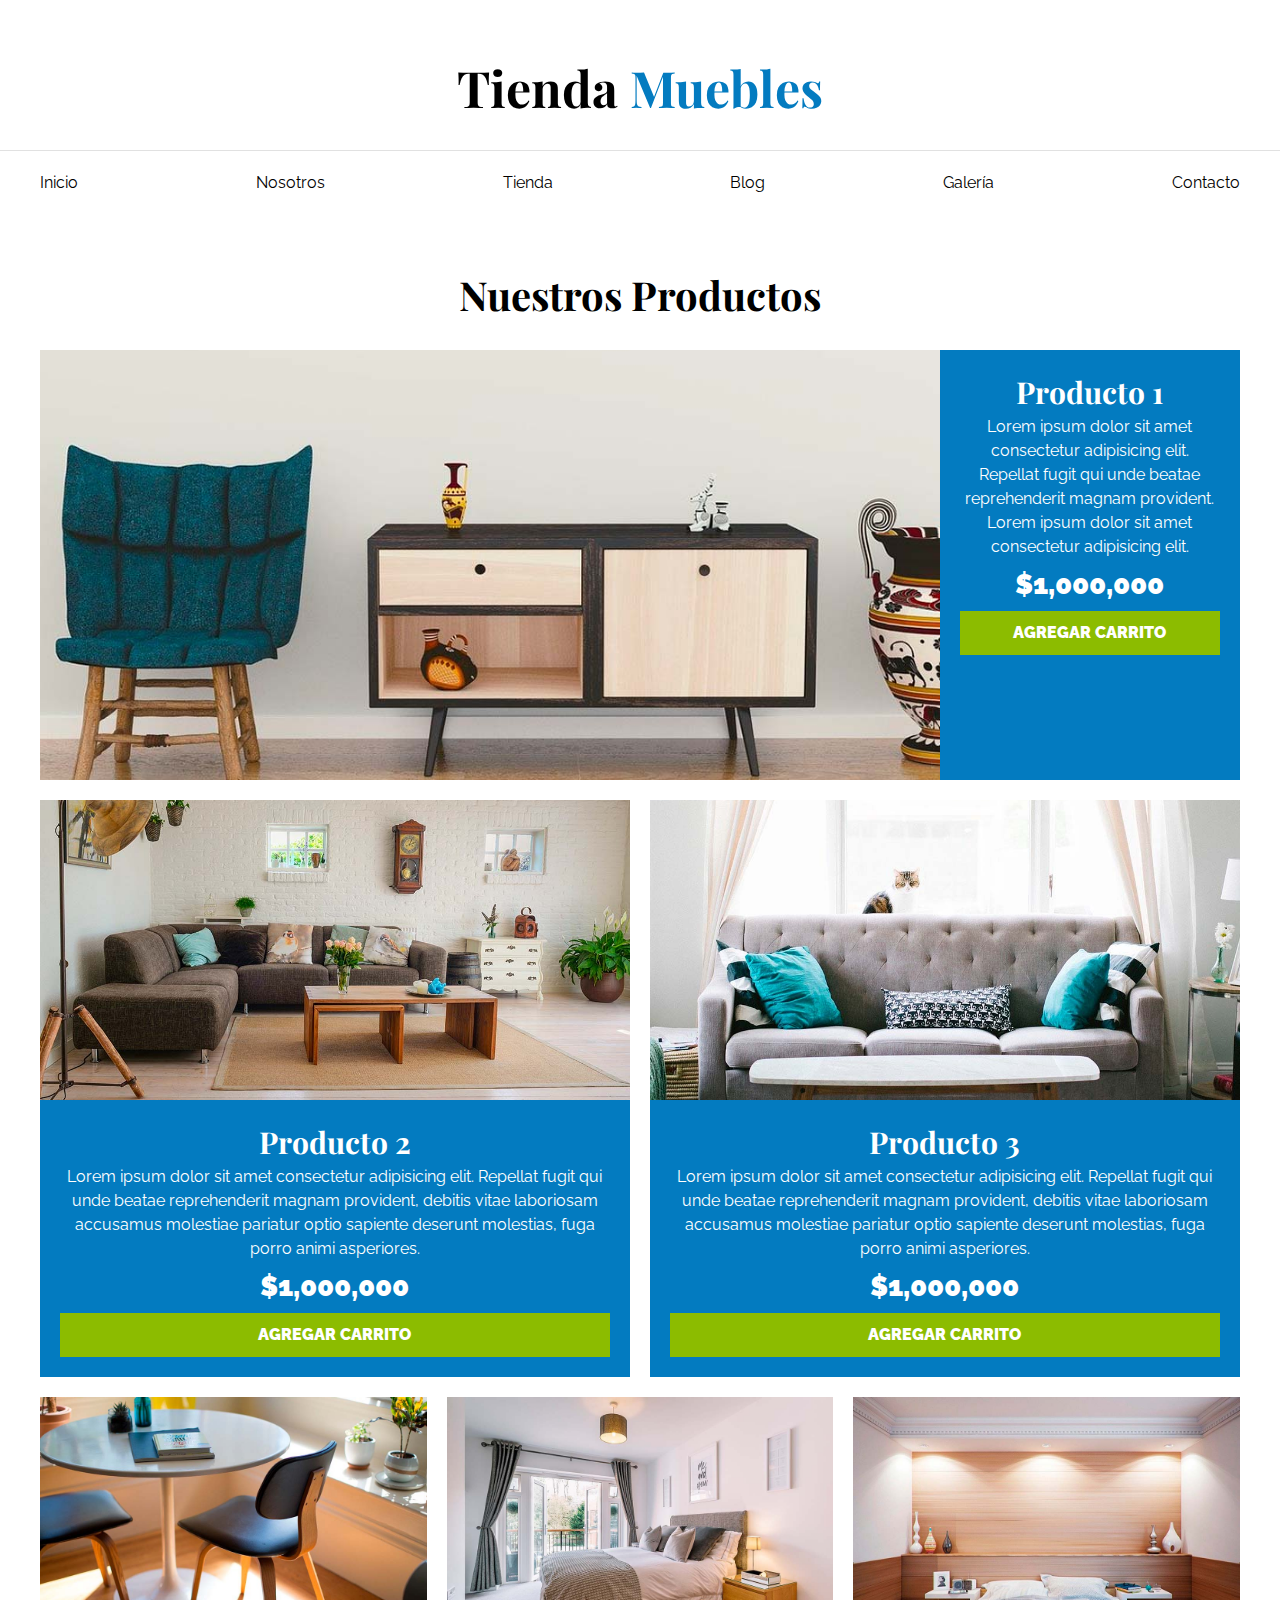
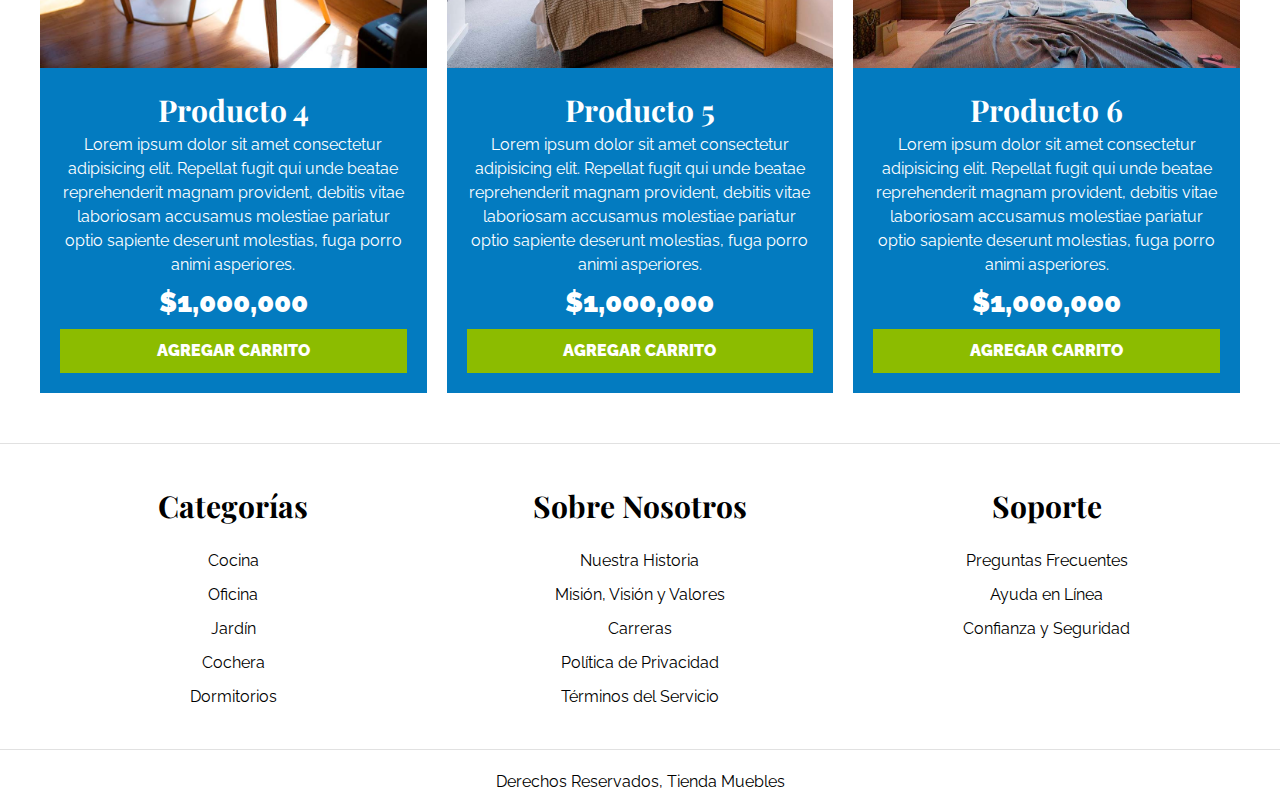
<file: tienda.html>
<!DOCTYPE html>
<html lang="en">
  <head>
    <meta charset="UTF-8" />
    <meta http-equiv="X-UA-Compatible" content="IE=edge" />
    <meta name="viewport" content="width=device-width, initial-scale=1.0" />
    <title>Tienda Muebles - Tienda</title>

    <link rel="stylesheet" href="css/normalize.css" />
    <link rel="preconnect" href="https://fonts.googleapis.com" />
    <link rel="preconnect" href="https://fonts.gstatic.com" crossorigin />
    <link
      href="https://fonts.googleapis.com/css2?family=Playfair+Display:wght@700&family=Raleway:wght@400;700;900&display=swap"
      rel="stylesheet"
    />
    <link rel="stylesheet" href="css/styles.css" />
  </head>

  <body>
    <header>
      <h1 class="nombre-sitio center">Tienda <span>Muebles</span></h1>
    </header>

    <div class="contenedor-nav">
      <nav class="nav-principal contenedor">
        <a href="index.html">Inicio</a>
        <a href="nosotros.html">Nosotros</a>
        <a href="tienda.html">Tienda</a>
        <a href="blog.html">Blog</a>
        <a href="galeria.html">Galería</a>
        <a href="formulario.html">Contacto</a>
      </nav>
    </div>

    <main class="contenido-principal contenedor">
      <h2 class="center">Nuestros Productos</h2>

      <div class="listado-productos">
        <div class="producto">
          <img src="img/producto1.jpg" alt="Imagen Producto" />
          <div class="texto-producto">
            <h3>Producto 1</h3>

            <p>
              Lorem ipsum dolor sit amet consectetur adipisicing elit. Repellat
              fugit qui unde beatae reprehenderit magnam provident. Lorem ipsum
              dolor sit amet consectetur adipisicing elit.
            </p>

            <p class="precio">$1,000,000</p>

            <a class="btn" href="#">Agregar Carrito</a>
            <!--Info del producto-->
          </div>
          <!--Producto-->
        </div>

        <div class="producto">
          <img src="img/producto2.jpg" alt="Imagen Producto" />
          <div class="texto-producto">
            <h3>Producto 2</h3>

            <p>
              Lorem ipsum dolor sit amet consectetur adipisicing elit. Repellat
              fugit qui unde beatae reprehenderit magnam provident, debitis
              vitae laboriosam accusamus molestiae pariatur optio sapiente
              deserunt molestias, fuga porro animi asperiores.
            </p>

            <p class="precio">$1,000,000</p>

            <a class="btn" href="#">Agregar Carrito</a>
            <!--Info del producto-->
          </div>
          <!--Producto-->
        </div>

        <div class="producto">
          <img src="img/producto3.jpg" alt="Imagen Producto" />
          <div class="texto-producto">
            <h3>Producto 3</h3>

            <p>
              Lorem ipsum dolor sit amet consectetur adipisicing elit. Repellat
              fugit qui unde beatae reprehenderit magnam provident, debitis
              vitae laboriosam accusamus molestiae pariatur optio sapiente
              deserunt molestias, fuga porro animi asperiores.
            </p>

            <p class="precio">$1,000,000</p>

            <a class="btn" href="#">Agregar Carrito</a>
            <!--Info del producto-->
          </div>
          <!--Producto-->
        </div>

        <div class="producto">
          <img src="img/producto4.jpg" alt="Imagen Producto" />
          <div class="texto-producto">
            <h3>Producto 4</h3>

            <p>
              Lorem ipsum dolor sit amet consectetur adipisicing elit. Repellat
              fugit qui unde beatae reprehenderit magnam provident, debitis
              vitae laboriosam accusamus molestiae pariatur optio sapiente
              deserunt molestias, fuga porro animi asperiores.
            </p>

            <p class="precio">$1,000,000</p>

            <a class="btn" href="#">Agregar Carrito</a>
            <!--Info del producto-->
          </div>
          <!--Producto-->
        </div>

        <div class="producto">
          <img src="img/producto5.jpg" alt="Imagen Producto" />
          <div class="texto-producto">
            <h3>Producto 5</h3>

            <p>
              Lorem ipsum dolor sit amet consectetur adipisicing elit. Repellat
              fugit qui unde beatae reprehenderit magnam provident, debitis
              vitae laboriosam accusamus molestiae pariatur optio sapiente
              deserunt molestias, fuga porro animi asperiores.
            </p>

            <p class="precio">$1,000,000</p>

            <a class="btn" href="#">Agregar Carrito</a>
            <!--Info del producto-->
          </div>
          <!--Producto-->
        </div>

        <div class="producto">
          <img src="img/producto6.jpg" alt="Imagen Producto" />
          <div class="texto-producto">
            <h3>Producto 6</h3>

            <p>
              Lorem ipsum dolor sit amet consectetur adipisicing elit. Repellat
              fugit qui unde beatae reprehenderit magnam provident, debitis
              vitae laboriosam accusamus molestiae pariatur optio sapiente
              deserunt molestias, fuga porro animi asperiores.
            </p>

            <p class="precio">$1,000,000</p>

            <a class="btn" href="#">Agregar Carrito</a>
            <!--Info del producto-->
          </div>
          <!--Producto-->
        </div>
        <!--Fin del listado de productos-->
      </div>
    </main>

    <footer class="site-footer">
      <div class="contenedor-footer contenedor">
        <div>
          <h3 class="center">Categorías</h3>

          <nav class="nav-footer">
            <a href="#">Cocina</a>
            <a href="#">Oficina</a>
            <a href="#">Jardín</a>
            <a href="#">Cochera</a>
            <a href="#">Dormitorios</a>
          </nav>
        </div>

        <div>
          <h3 class="center">Sobre Nosotros</h3>

          <nav class="nav-footer">
            <a href="#">Nuestra Historia</a>
            <a href="#">Misión, Visión y Valores</a>
            <a href="#">Carreras</a>
            <a href="#">Política de Privacidad</a>
            <a href="#">Términos del Servicio</a>
          </nav>
        </div>

        <div>
          <h3 class="center">Soporte</h3>

          <nav class="nav-footer">
            <a href="#">Preguntas Frecuentes</a>
            <a href="#">Ayuda en Línea</a>
            <a href="#">Confianza y Seguridad</a>
          </nav>
        </div>
      </div>

      <p class="copyright center">Derechos Reservados, Tienda Muebles</p>
    </footer>
  </body>
</html>
</file>
<file: css/styles.css>
:root {
  --blanco: #fff;
  --gris: #e1e1e1;
  --azul: #037bc0;
  --verde: #8cbc00;
}

html {
  box-sizing: border-box;
  font-size: 62.5%;
}

*,
*::before,
*::after {
  box-sizing: inherit;
}

body {
  font-family: "Raleway", sans-serif;
  font-size: 1.6rem;
  line-height: 1.5;
}

/*Globales*/
h1,
h2,
h3 {
  font-family: "Playfair Display", serif;
  margin: 0 0 2.5rem 0;
}

h1 {
  font-size: 4rem;
}

@media (min-width: 768px) {
  h1 {
    font-size: 5rem;
  }
}

h2 {
  font-size: 3.2rem;
}

@media (min-width: 768px) {
  h2 {
    font-size: 4rem;
  }
}

h3 {
  font-size: 2.4rem;
}

@media (min-width: 768px) {
  h3 {
    font-size: 3rem;
  }
}

a {
  text-decoration: none;
  color: #000;
}

.contenedor {
  margin: 0 auto;
  max-width: 120rem;
}

img {
  display: block;
  max-width: 100%;
}

.btn {
  background-color: var(--verde);
  border: none;
  color: var(--blanco);
  display: block;
  font-weight: 900;
  padding: 1rem;
  text-transform: uppercase;
  text-align: center;
  width: 100%;
}

@media (min-width: 768px) {
  .btn {
    width: auto;
  }
}

.btn:hover {
  background-color: #769c02;
  cursor: pointer;
  transition: background-color 0.3s ease-out;
}

/*utilidades*/
.center {
  text-align: center;
}

@media (min-width: 768px) {
  .max-width-30 {
    max-width: 30rem;
  }
}

/*Header y navegacion*/
.nombre-sitio {
  margin-top: 5rem;
}

.nombre-sitio span {
  color: var(--azul);
}

.contenedor-nav {
  border-top: 1px solid var(--gris);
}

.nav-principal {
  padding: 2rem 0;
  display: flex;
  flex-direction: column;
  align-items: center;
  gap: 1.5rem;
}

@media (min-width: 768px) {
  .nav-principal {
    flex-direction: row;
    justify-content: space-between;
  }
}

.hero {
  background-image: url(../img/principal.jpg);
  background-repeat: no-repeat;
  background-size: cover;
  background-position: center center;
  height: 25rem;
}

@media (min-width: 768px) {
  .hero {
    height: 55rem;
  }
}

/*Categorias*/
.categorias {
  padding: 5rem 0;
}

.categoria {
  margin-bottom: 2rem;
}

@media (min-width: 768px) {
  .categoria {
    margin-bottom: 0;
  }
}

.categoria img {
  width: 100%;
}

@media (min-width: 768px) {
  .listado-categorias {
    display: grid;
    grid-template-columns: repeat(3, 1fr);
    gap: 2rem;
  }
}

.categoria a {
  display: block;
  font-size: 2rem;
  font-weight: bold;
  padding: 2rem;
  text-align: center;
}

.categoria a:hover {
  background-color: var(--azul);
  color: var(--blanco);
  border-bottom-right-radius: 1rem;
}

/*Bloque nosotros*/
.sobre-nosotros {
  background-image: linear-gradient(
      to bottom,
      transparent 50%,
      var(--azul) 50%,
      var(--azul) 100%
    ),
    url(../img/nosotros.jpg);
  background-repeat: no-repeat;
  background-size: 100%, 80rem;
  background-position: center, top left;
}

@media (min-width: 768px) {
  .sobre-nosotros {
    background-image: linear-gradient(
        to right,
        transparent 50%,
        var(--azul) 50%,
        var(--azul) 100%
      ),
      url(../img/nosotros.jpg);
    background-size: 100%, 160rem;
    background-position: left center;
    padding: 10rem 0;
  }
}

.sobre-nosotros-grid {
  display: grid;
  grid-template-rows: repeat(2, 1fr);
  gap: 5rem;
}

@media (min-width: 768px) {
  .sobre-nosotros-grid {
    grid-template-columns: repeat(2, 1fr);
    grid-template-rows: unset;
    /* column-gap: 8rem; */
  }
}

.texto-nosotros {
  grid-row: 2 / 3;
  color: var(--blanco);
  padding: 5rem;
}

@media (min-width: 768px) {
  .texto-nosotros {
    grid-column: 2 / 3;
  }
}

/*Contenido principal (Productos)*/
.contenido-principal {
  padding-top: 5rem;
}

@media (min-width: 768px) {
  .listado-productos {
    display: grid;
    grid-template-columns: repeat(6, 1fr);
    gap: 2rem;
  }

  .producto:nth-child(1) {
    grid-column: 1 / 7;
    display: grid;
    grid-template-columns: 3fr 1fr;
  }

  .producto:nth-child(1) img {
    height: 43rem;
    width: 100%;
    object-fit: cover;
  }

  .producto:nth-child(2) {
    grid-column: 1 / 4;
  }

  .producto:nth-child(3) {
    grid-column: 4 / 7;
  }

  .producto:nth-child(2) img,
  .producto:nth-child(3) img {
    height: 30rem;
    width: 100%;
    object-fit: cover;
  }

  .producto:nth-child(4) {
    grid-column: 1 / 3;
  }

  .producto:nth-child(5) {
    grid-column: 3 / 5;
  }

  .producto:nth-child(6) {
    grid-column: 5 / 7;
  }
}

.producto {
  background-color: var(--azul);
  margin-bottom: 2rem;
}

.producto:last-of-type {
  margin-bottom: 0;
}

@media (min-width: 768px) {
  .producto {
    margin-bottom: 0;
  }
}

.texto-producto {
  color: var(--blanco);
  text-align: center;
  padding: 2rem;
}

.texto-producto h3 {
  margin: 0;
}

.texto-producto p {
  margin: 0 0 0.5rem 0;
}

.texto-producto .precio {
  font-size: 2.8rem;
  font-weight: 900;
}

/*Footer*/

.site-footer {
  border-top: 1px solid var(--gris);
  margin-top: 5rem;
  padding-top: 2rem;
}

.site-footer h3 {
  margin: 2rem 0;
}

@media (min-width: 768px) {
  .contenedor-footer {
    display: grid;
    grid-template-columns: repeat(3, 1fr);
    gap: 2rem;
  }
}

.nav-footer {
  display: flex;
  flex-direction: column;
  row-gap: 1rem;
}

.nav-footer a {
  align-self: center;
}

.copyright {
  border-top: 1px solid var(--gris);
  margin-top: 4rem;
  padding-top: 2rem;
}

/*Notostros HTML*/
.contenido-nosotros {
  display: grid;
  grid-template-columns: repeat(auto-fit, minmax(25rem, 1fr));
  column-gap: 4rem;
}

.informacion-nosotros {
  display: flex;
  flex-direction: column;
  justify-content: center;
  padding: 3rem;
}

@media (min-width: 768px) {
  .informacion-nosotros {
    padding: 0;
  }
}

/*Blog*/

@media (min-width: 768px) {
  .contenedor-blog {
    display: grid;
    grid-template-columns: 2fr 1fr;
    column-gap: 4rem;
  }
}

.entrada {
  border-bottom: 2px solid var(--gris);
  margin-bottom: 2rem;
  padding: 2rem 2rem 4rem 2rem;
}

.entrada h2 {
  text-align: center;
}

@media (min-width: 768px) {
  .entrada h2 {
    text-align: left;
  }
}

.entrada:last-of-type {
  border: none;
}

@media (min-width: 768px) {
  .entrada-meta {
    display: flex;
    justify-content: space-between;
  }
}

.entrada-meta p {
  font-weight: 700;
}

.entrada-meta span {
  color: var(--azul);
}

/*Entrada*/
.contenido-entrada {
  margin: 0 auto;
  width: 60rem;
}

/*Galería*/

.galeria {
  list-style: none;
  padding: 0;
  margin: 0;
  display: grid;
  grid-template-columns: repeat(2, 1fr);
  gap: 2rem;
}

@media (min-width: 768px) {
  .galeria {
    grid-template-columns: repeat(3, 1fr);
  }
}

.galeria img {
  height: 40rem;
  width: 40rem;
  object-fit: cover;
}

/*formulario*/
.formulario {
  max-width: 60rem;
  margin: 0 auto;
}

.formulario fieldset {
  border: 1px solid #000;
  margin-bottom: 2rem;
}

.formulario legend {
  background-color: var(--azul);
  color: var(--blanco);
  font-weight: 900;
  margin-bottom: 4rem;
  padding: 1rem;
  text-align: center;
  text-transform: uppercase;
  width: 100%;
}

.campo {
  display: flex;
  margin-bottom: 2rem;
}

.campo label {
  flex-basis: 10rem;
}

.campo .input {
  border: 1px solid var(--gris);
  flex: 1;
  padding: 1rem;
}
</file>
